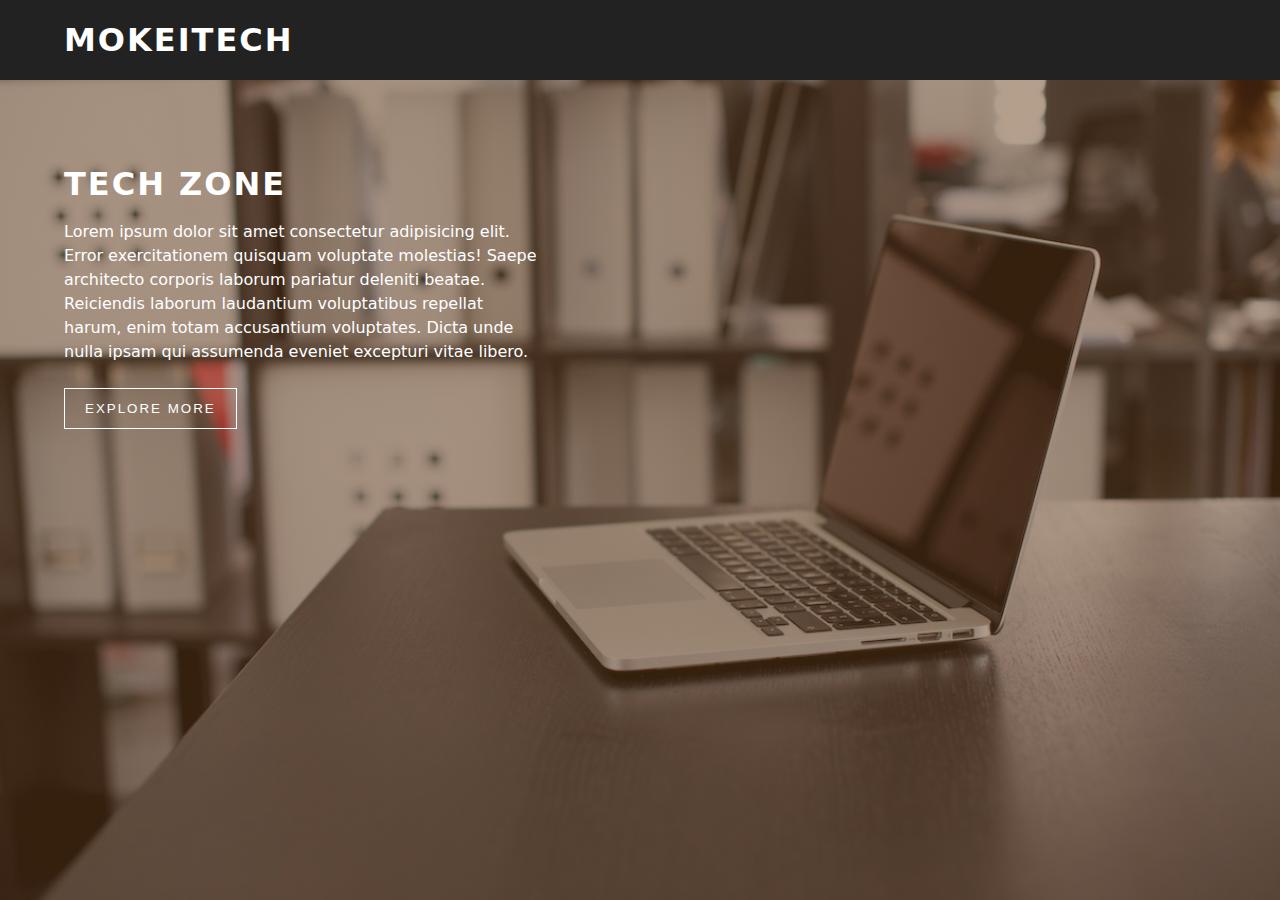
<file: index.html>
<!DOCTYPE html>
<html lang="en">
<head>
    <meta charset="UTF-8">
    <meta http-equiv="X-UA-Compatible" content="IE=edge">
    <meta name="viewport" content="width=device-width, initial-scale=1.0">
    <link rel="stylesheet" href="style.css">
    <title>Professional Background Project</title>
</head>
<body>
    <nav class="nav">
        <div class="nav-center">
            <span class="nav-title">Mokeitech</span>
        </div>
    </nav>
    <div class="hero">
        <div class="hero-center">
            <h1>tech zone</h1>
            <p>
                Lorem ipsum dolor sit amet consectetur adipisicing elit. Error exercitationem quisquam voluptate molestias! Saepe architecto corporis laborum pariatur deleniti beatae. Reiciendis laborum laudantium voluptatibus repellat harum, enim totam accusantium voluptates. Dicta unde nulla ipsam qui assumenda eveniet excepturi vitae libero.
            </p>
            <button class="hero-btn">Explore more</button>
        </div>
    </div>
</body>
</html>
</file>
<file: style.css>
* {
    padding: 0;
    margin: 0;
    box-sizing: border-box;
}

body {
    font-family: system-ui, -apple-system, BlinkMacSystemFont, 'Segoe UI', Roboto, Oxygen, Ubuntu, Cantarell, 'Open Sans', 'Helvetica Neue', sans-serif;
    line-height: 1.5;
}

.nav {
    height: 5rem;
    background-color: #222;
    padding: 1rem 0;
}

.nav-title {
    font-size: 2rem;
    text-transform: uppercase;
    font-weight: 700;
    color: #fff;
    letter-spacing: 2px;
}

.nav-center {
    width: 90vw;
    max-width: 1170px;
    margin: 0 auto;
    /* border: 2px solid sienna;
    padding-left: 2rem; */
}

.hero {
    background: linear-gradient( rgba(105, 63, 27, 0.5), rgba(105, 63, 27, 0.5)), url('laptop1.jpg') center/cover no-repeat fixed;
    min-height: calc(100vh - 5rem);
}

.hero-center {
    width: 90vw;
    max-width: 1170px;
    margin: 0 auto;
    padding: 5rem 0;
    color: #fff;
}

.hero-center h1 {
    letter-spacing: 2px;
    text-transform: uppercase;
    margin-bottom: 0.75rem;
}

.hero-center p {
    margin-bottom: 1.5rem;
    max-width: 30em;
}

.hero-btn {
    background: transparent;
    border: 1px solid #fff;
    color: #fff;
    text-transform: uppercase;
    padding: 0.75rem 1.25rem;
    letter-spacing: 2px;
}

.hero-btn:hover {
    background: #fff;
    color: blue;
    cursor: pointer;
    transition: all 3ms ease-out;
}
</file>
